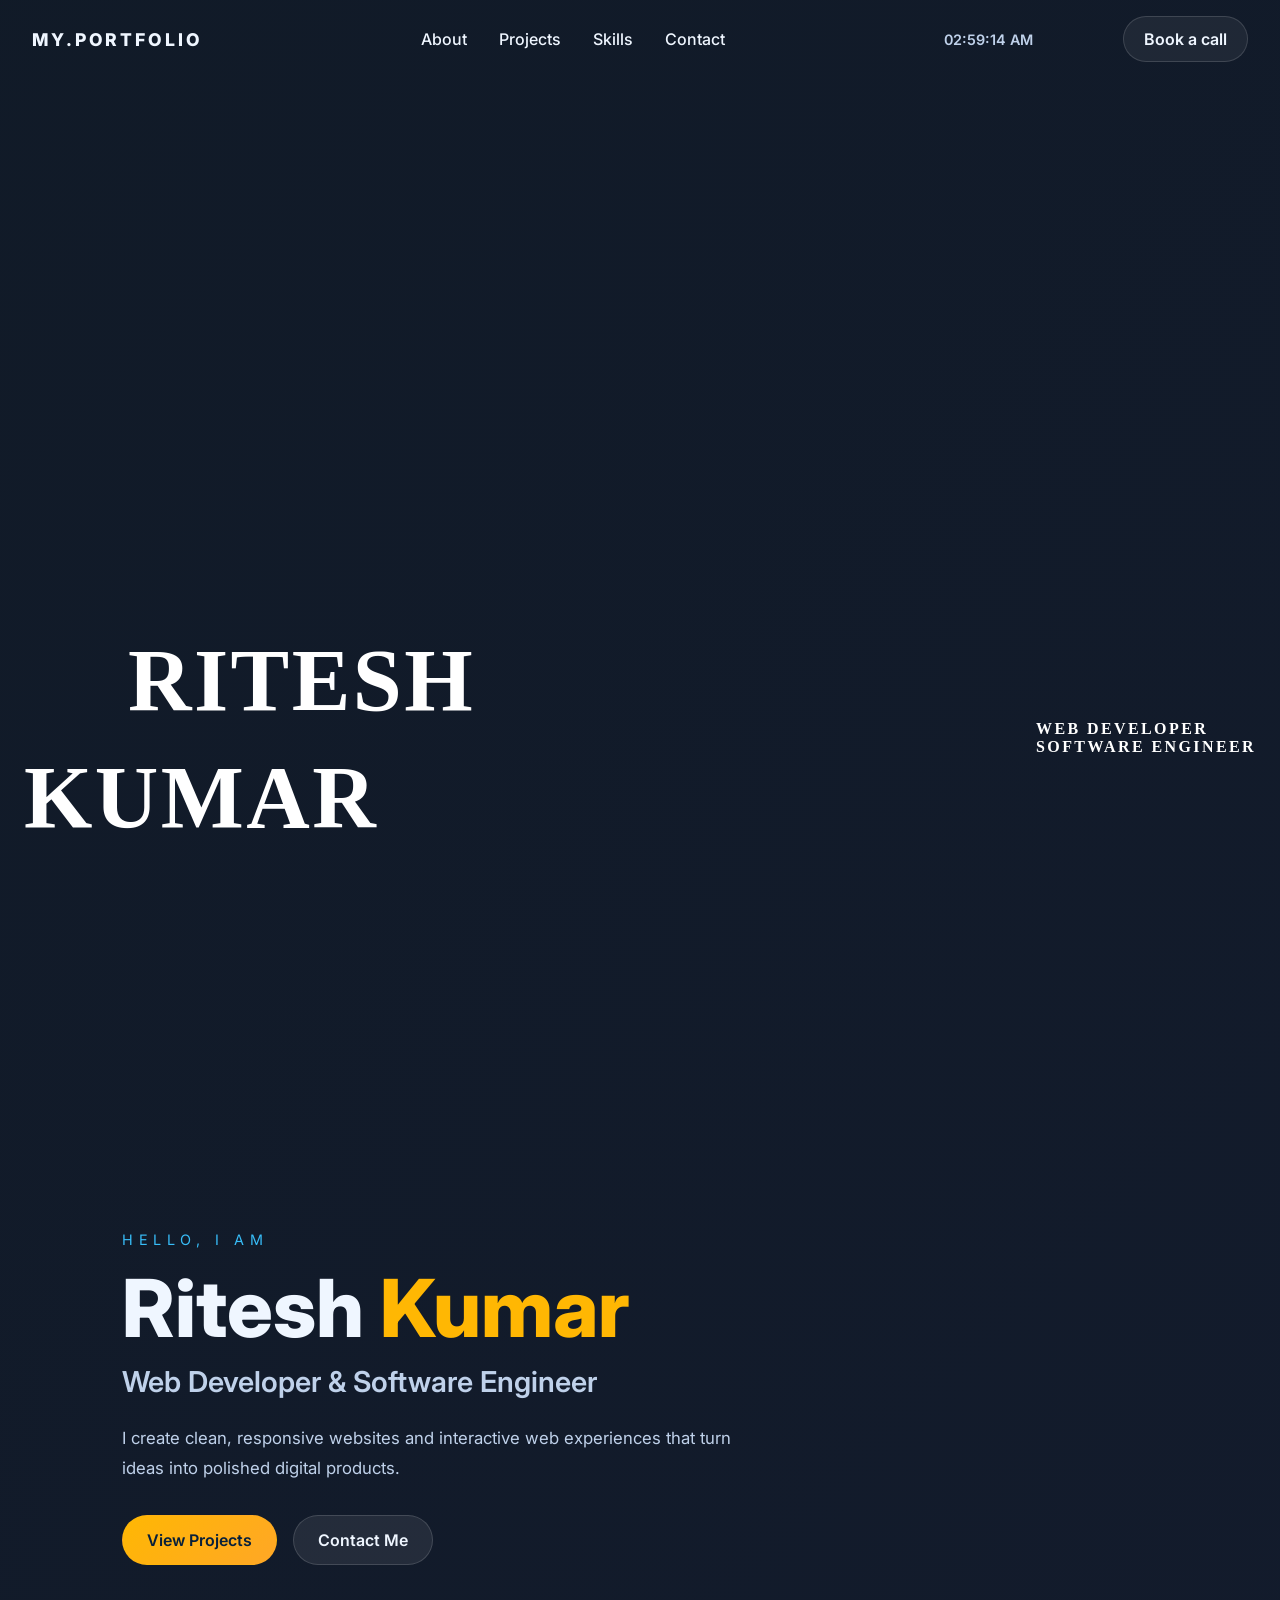
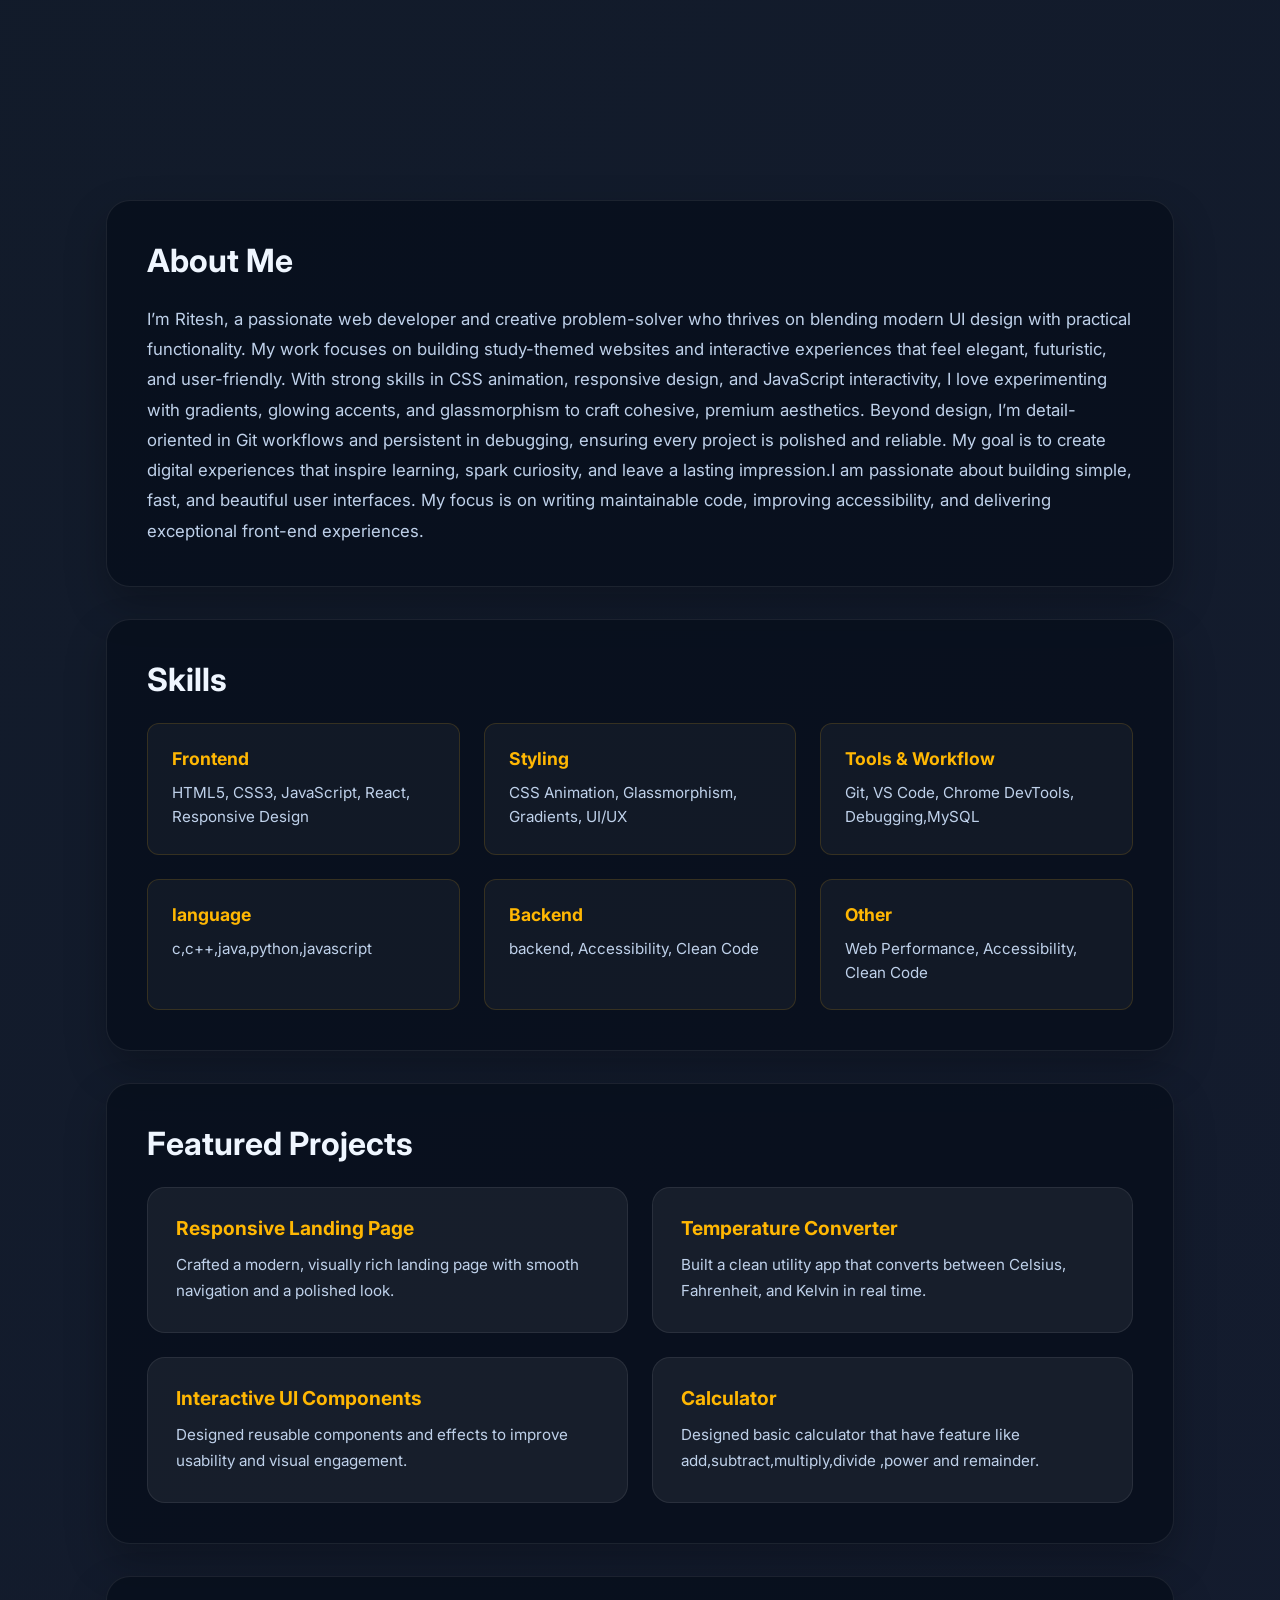
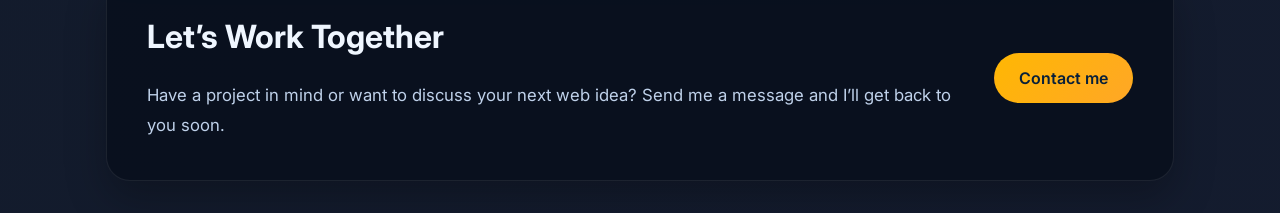
<file: portfolio/index.html>
<!DOCTYPE html>
<html lang="en">
<head>
    <meta charset="UTF-8">
    <meta name="viewport" content="width=device-width, initial-scale=1.0">
    <title>Ritesh Kumar | Portfolio</title>
    <link rel="stylesheet" href="style.css">
    <link rel="shortcut icon" href="https://res.cloudinary.com/db59t7kna/image/upload/v1781429152/WhatsApp_Image_2026-06-14_at_1.49.31_PM_lc0fey.jpg" type="image/x-icon">
    <link rel="preconnect" href="https://fonts.googleapis.com">
    <link rel="preconnect" href="https://fonts.gstatic.com" crossorigin>
    <link href="https://fonts.googleapis.com/css2?family=Inter:wght@400;500;600;700;800&display=swap" rel="stylesheet">
</head>
<body>
    <header class="hero-section">
        <nav class="nav-bar">
            <a class="logo" href="#">My.Portfolio</a>
            <div class="nav-center">
                <ul class="nav-links">
                    <li><a href="#about">About</a></li>
                    <li><a href="#projects">Projects</a></li>
                    <li><a href="#skills">Skills</a></li>
                    <li><a href="#contact">Contact</a></li>
                </ul>
            </div>
            <div class="time" aria-live="polite"></div>
            <a class="book-call" href="#contact">Book a call</a>
        </nav>
        <div class="vertical-text left a">RITESH</div>
        <div class="vertical-text left b">KUMAR</div>
        <div class="vertical-text right">Web Developer<br>software engineer</div>
    </header>
    <div class="hero-content container">
        <p class="eyebrow">Hello, I am</p>
        <h1 class="name">Ritesh <span>Kumar</span></h1>
        <h2 class="title">Web Developer &amp; Software Engineer</h2>
        <p class="intro">I create clean, responsive websites and interactive web experiences that turn ideas into polished digital products.</p>
        <div class="cta-group">
            <a class="btn primary" href="#projects">View Projects</a>
            <a class="btn secondary" href="#contact">Contact Me</a>
        </div>
    </div>

    <main class="container">
        <section id="about" class="panel">
            <h2>About Me</h2>
            <p>I’m Ritesh, a passionate web developer and creative problem-solver who thrives on blending modern UI design with practical functionality. My work focuses on building study-themed websites and interactive experiences that feel elegant, futuristic, and user-friendly. With strong skills in CSS animation, responsive design, and JavaScript interactivity, I love experimenting with gradients, glowing accents, and glassmorphism to craft cohesive, premium aesthetics. Beyond design, I’m detail-oriented in Git workflows and persistent in debugging, ensuring every project is polished and reliable. My goal is to create digital experiences that inspire learning, spark curiosity, and leave a lasting impression.I am passionate about building simple, fast, and beautiful user interfaces. My focus is on writing maintainable code, improving accessibility, and delivering exceptional front-end experiences.</p>
        </section>
        <section id="skills" class="panel">
            <h2>Skills</h2>
            <div class="skills-grid">
                <div class="skill-item">
                    <h4>Frontend</h4>
                    <p>HTML5, CSS3, JavaScript, React, Responsive Design</p>
                </div>
                <div class="skill-item">
                    <h4>Styling</h4>
                    <p>CSS Animation, Glassmorphism, Gradients, UI/UX</p>
                </div>
                <div class="skill-item">
                    <h4>Tools & Workflow</h4>
                    <p>Git, VS Code, Chrome DevTools, Debugging,MySQL</p>
                </div>
                <div class="skill-item">
                    <h4>language</h4>
                    <p>c,c++,java,python,javascript</p>
                </div>
                <div class="skill-item">
                    <h4>Backend</h4>
                    <p>backend, Accessibility, Clean Code</p>
                </div>
                <div class="skill-item">
                    <h4>Other</h4>
                    <p>Web Performance, Accessibility, Clean Code</p>
                </div>
            </div>
        </section>

        <section id="projects" class="panel">
            <h2>Featured Projects</h2>
            <div class="cards">
                <article class="card">
                    <h3>Responsive Landing Page</h3>
                    <p>Crafted a modern, visually rich landing page with smooth navigation and a polished look.</p>
                </article>
                <article class="card">
                    <h3>Temperature Converter</h3>
                    <p>Built a clean utility app that converts between Celsius, Fahrenheit, and Kelvin in real time.</p>
                </article>
                <article class="card">
                    <h3>Interactive UI Components</h3>
                    <p>Designed reusable components and effects to improve usability and visual engagement.</p>
                </article>
                <article class="card">
                    <h3>Calculator</h3>
                    <p>Designed basic calculator that have feature like add,subtract,multiply,divide ,power and remainder.</p>
                </article>
            </div>
        </section>

        <section id="contact" class="panel contact-panel">
            <div>
                <h2>Let’s Work Together</h2>
                <p>Have a project in mind or want to discuss your next web idea? Send me a message and I’ll get back to you soon.</p>
            </div>
            <a class="btn primary" href="mailto:riteshssc452@gmail.com">Contact me</a>
        </section>
    </main>

    <script src="script.js"></script>
</body>
</html>
</file>
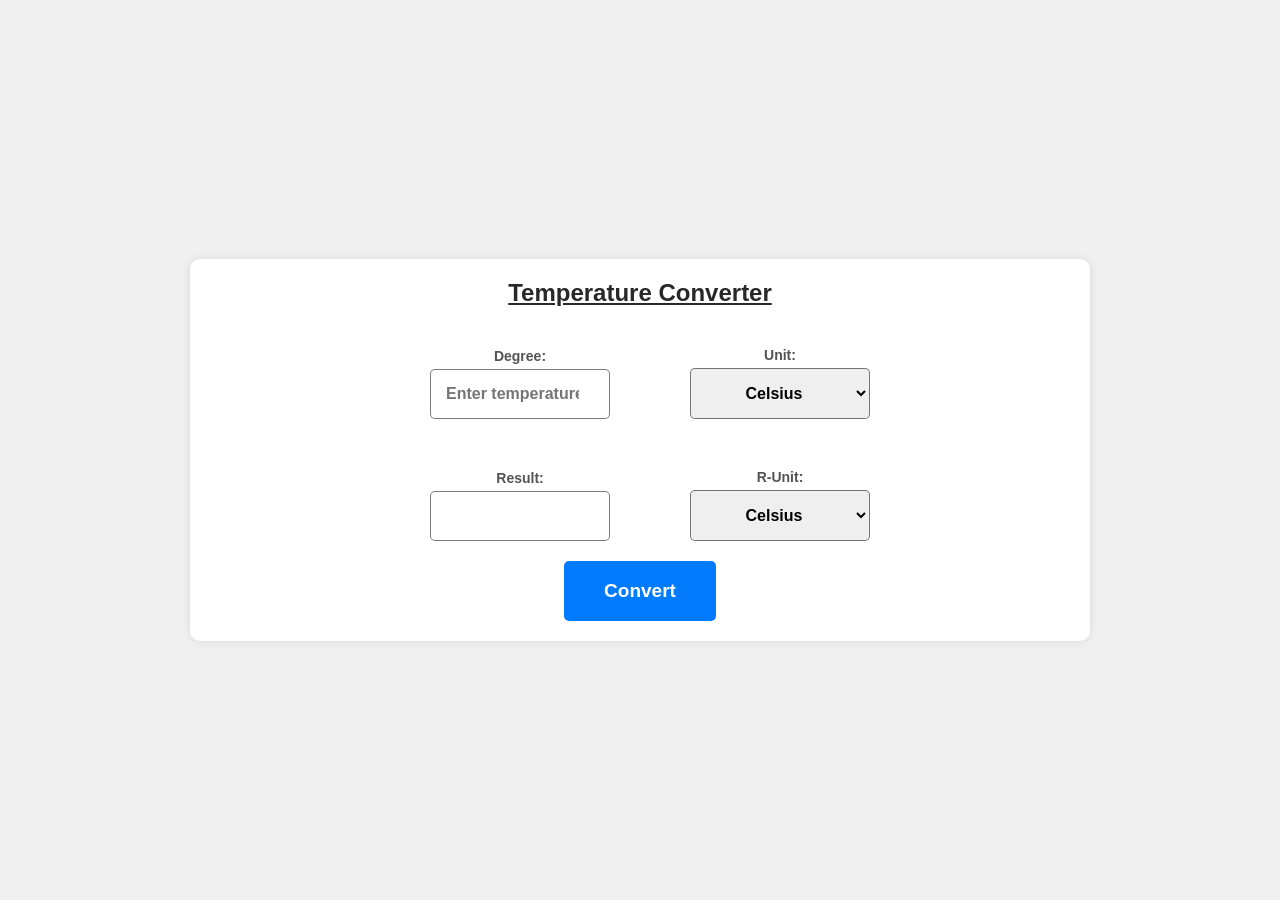
<file: Temperature converter/index.html>
<!DOCTYPE html>
<html lang="en">
<head>
    <meta charset="UTF-8">
    <meta name="viewport" content="width=device-width, initial-scale=1.0">
    <title>Temperature Converter</title>
    <link rel="stylesheet" href="style.css">
    
</head>
<body>
    <div class="container">
        <h1>Temperature Converter</h1>
        <div class="input">
            <div class="degree">
                <label for="degree">Degree:</label>
                <input type="number" id="degree" placeholder="Enter temperature">
            </div>
            <div class="unit">
                 <label for="unit">Unit:</label>
                <select id="unit">
                    <option value="celsius">Celsius</option>
                    <option value="fahrenheit">Fahrenheit</option>
                    <option value="kelvin">Kelvin</option>
                </select>
             </div>  
        </div>
        <div class="result">
            <div class="result-degree">
                <label for="result-degree">Result:</label>
                <input type="number" id="result-degree" readonly>
            </div>
            <div class="result-unit">
                <label for="result-unit">R-Unit:</label>
                <select id="result-unit">
                    <option value="celsius">Celsius</option>
                    <option value="fahrenheit">Fahrenheit</option>
                    <option value="kelvin">Kelvin</option>
                </select>
            </div>

        </div>


        <button id="convert" onclick="convertTemperature()">Convert</button>
    </div>
    <script src="script.js"></script>
</body>
</html>
</file>
<file: portfolio/style.css>
:root {
    --bg: #07111f;
    --panel: rgba(8, 15, 28, 0.84);
    --panel-border: rgba(255, 255, 255, 0.08);
    --text: #eff6ff;
    --muted: #bfd1ea;
    --accent: #ffb703;
    --accent-2: #38bdf8;
}

* {
    margin: 0;
    padding: 0;
    box-sizing: border-box;
}

html {
    scroll-behavior: smooth;
}

body {
    font-family: 'Inter', sans-serif;
    color: var(--text);
    background: linear-gradient(135deg, rgba(7, 17, 31, 0.96), rgba(15, 23, 42, 0.98)),
        center/cover no-repeat;
    min-height: 100vh;
    overflow-x: hidden;
}

.container {
    max-width: 1100px;
    margin: 0 auto;
    padding: 0 1rem;
    width: 100%;
}

/* Hero Section */
.hero-section {
    width: 100%;
    min-height: 100vh;
    background-image: url(https://res.cloudinary.com/db59t7kna/image/upload/v1781429152/WhatsApp_Image_2026-06-14_at_1.49.31_PM_lc0fey.jpg);
    background-repeat: no-repeat;
    background-size: cover;
    background-position: center;
    display: flex;
    flex-direction: column;
    justify-content: center;
}

/* Navigation Bar */
.nav-bar {
    display: flex;
    align-items: center;
    justify-content: space-between;
    /* gap: 0rem; */
    padding: 1rem 2rem;
    position: fixed;
    top: 0;
    left: 0;
    right: 0;
    width: 100%;
    z-index: 100;
    flex-wrap: wrap;
}

.logo {
    font-size: 1.1rem;
    font-weight: 800;
    letter-spacing: 0.18rem;
    text-transform: uppercase;
    text-decoration: none;
    color: var(--text);
    transition: color 0.3s ease;
    white-space: nowrap;
}

.logo:hover {
    color: var(--accent);
}

.nav-center {
    display: flex;
    align-items: center;
    gap: 2rem;
    flex: 1;
    justify-content: center;
}

.time {
    color: var(--muted);
    font-weight: 600;
    min-width: 120px;
    text-align: center;
    font-size: 0.9rem;
    padding-right: 90px;
}

.nav-links {
    display: flex;
    list-style: none;
    gap: 2rem;
}

.nav-links a {
    text-decoration: none;
    color: var(--text);
    transition: color 0.3s ease;
    font-weight: 500;
    position: relative;
}

.nav-links a:hover {
    color: var(--accent);
}

.nav-links a::after {
    content: '';
    position: absolute;
    bottom: -5px;
    left: 0;
    width: 0;
    height: 2px;
    background: var(--accent);
    transition: width 0.3s ease;
}

.nav-links a:hover::after {
    width: 100%;
}

.book-call {
    text-decoration: none;
    color: var(--text);
    padding: 0.75rem 1.25rem;
    border-radius: 999px;
    border: 1px solid rgba(255, 255, 255, 0.14);
    background: rgba(255, 255, 255, 0.06);
    transition: all 0.3s ease;
    white-space: nowrap;
    font-weight: 600;
}

.book-call:hover {
    background: var(--accent);
    color: #08203a;
    border-color: var(--accent);
}

/* Hero Content */
.hero-content {
    display: grid;
    align-content: center;
    min-height: 100vh;
    padding: 8rem 2rem 2rem;
    position: relative;
}

.vertical-text {
    position: absolute;
    font-weight: 800;
    letter-spacing: 0.15rem;
    text-transform: uppercase;
    text-orientation: mixed;
    font-family: Georgia, 'Times New Roman', Times, serif;
}

.vertical-text.left {
    font-size: 5.5rem;
    left: 1.5rem;
    color: white;
}
.vertical-text.left.a{
    top:70%;
    left: 10%;
}
.vertical-text.left.b{
    top: 83%;
}


.vertical-text.right {
    top: 80%;
    right: 1.5rem;
    color: white;
}

.eyebrow {
    color: var(--accent-2);
    text-transform: uppercase;
    letter-spacing: 0.35rem;
    font-size: 0.9rem;
    margin-bottom: 0.75rem;
}

.name {
    font-size: clamp(2.5rem, 8vw, 5rem);
    line-height: 1.2;
    margin-bottom: 0.5rem;
    text-transform: capitalize;
    font-weight: 800;
}

.name span {
    color: var(--accent);
}

.title {
    font-size: clamp(1.1rem, 4vw, 1.8rem);
    color: var(--muted);
    margin-bottom: 1.5rem;
    font-weight: 600;
}

.intro {
    max-width: 640px;
    color: var(--muted);
    line-height: 1.8;
    margin-bottom: 2rem;
    font-size: clamp(0.95rem, 2vw, 1.05rem);
}

/* Buttons */
.cta-group {
    display: flex;
    gap: 1rem;
    flex-wrap: wrap;
}

.btn {
    text-decoration: none;
    color: var(--text);
    padding: 0.875rem 1.5rem;
    border-radius: 999px;
    border: 1px solid rgba(255, 255, 255, 0.14);
    transition: all 0.3s ease;
    font-weight: 600;
    cursor: pointer;
    display: inline-block;
    text-align: center;
}

.btn.primary {
    background: linear-gradient(135deg, var(--accent), #ffa726);
    color: #08203a;
    border-color: transparent;
}

.btn.primary:hover {
    transform: translateY(-2px);
    box-shadow: 0 8px 20px rgba(255, 183, 3, 0.3);
}

.btn.secondary {
    background: rgba(255, 255, 255, 0.08);
}

.btn.secondary:hover {
    background: rgba(255, 183, 3, 0.15);
    border-color: var(--accent);
}

/* Main Content */
main {
    padding: 3rem 0;
}

.panel {
    background: var(--panel);
    border: 1px solid var(--panel-border);
    border-radius: 24px;
    padding: 2.5rem;
    margin-bottom: 2rem;
    box-shadow: 0 18px 40px rgba(0, 0, 0, 0.25);
    transition: all 0.3s ease;
}

.panel:hover {
    transform: translateY(-4px);
    box-shadow: 0 24px 50px rgba(0, 0, 0, 0.35);
    border-color: rgba(255, 183, 3, 0.2);
}

.panel h2 {
    font-size: clamp(1.5rem, 3vw, 2rem);
    margin-bottom: 1.5rem;
    color: var(--text);
}

.panel p {
    color: var(--muted);
    line-height: 1.8;
    font-size: clamp(0.95rem, 1.5vw, 1.05rem);
}

/* Skills Section */
.skills-grid {
    display: grid;
    grid-template-columns: repeat(auto-fit, minmax(250px, 1fr));
    gap: 1.5rem;
}

.skill-item {
    background: rgba(255, 255, 255, 0.04);
    border: 1px solid rgba(255, 183, 3, 0.15);
    border-radius: 12px;
    padding: 1.5rem;
    transition: all 0.3s ease;
}

.skill-item:hover {
    background: rgba(255, 183, 3, 0.08);
    border-color: rgba(255, 183, 3, 0.3);
    transform: translateY(-3px);
}

.skill-item h4 {
    color: var(--accent);
    margin-bottom: 0.75rem;
    font-size: 1.1rem;
}

.skill-item p {
    color: var(--muted);
    font-size: 0.95rem;
    line-height: 1.6;
}

/* Cards Grid */
.cards {
    display: grid;
    grid-template-columns: repeat(auto-fit, minmax(320px, 1fr));
    gap: 1.5rem;
}

.card {
    background: rgba(255, 255, 255, 0.06);
    border: 1px solid rgba(255, 255, 255, 0.08);
    border-radius: 18px;
    padding: 1.75rem;
    transition: all 0.3s ease;
    cursor: pointer;
}

.card:hover {
    background: rgba(255, 183, 3, 0.08);
    border-color: rgba(255, 183, 3, 0.3);
    transform: translateY(-6px);
    box-shadow: 0 12px 30px rgba(255, 183, 3, 0.2);
}

.card h3 {
    margin-bottom: 0.75rem;
    color: var(--accent);
    font-size: 1.2rem;
}

.card p {
    color: var(--muted);
    line-height: 1.7;
    font-size: 0.95rem;
}

/* Contact Panel */
.contact-panel {
    display: flex;
    justify-content: space-between;
    align-items: center;
    gap: 2rem;
}

.contact-panel div {
    flex: 1;
}

/* Responsive Tablets */
@media (max-width: 900px) {
    .nav-bar {
        gap: 1.5rem;
    }

    .nav-center {
        /* flex-direction: column; */
        gap: 1rem;
        order: 3;
        width: 100%;
    }

    .nav-links {
        gap: 1rem;
        flex-wrap: wrap;
        justify-content: center;
    }

    .panel {
        padding: 1.75rem;
    }

    .contact-panel {
        flex-direction: column;
        align-items: flex-start;
    }

    .hero-content {
        padding: 2rem 1rem;
    }
}

/* Responsive Mobile */
@media (max-width: 640px) {
    .nav-bar {
        padding: 1rem;
        gap: 0.75rem;
    }

    .logo {
        order: 1;
        font-size: 1rem;
    }

    .nav-center {
        order: 3;
        width: 100%;
        /* flex-direction: column; */
        gap: 0.75rem;
    }

    .nav-links {
        gap: 0.75rem;
        justify-content: flex-start;
    }

    .nav-links a {
        font-size: 0.9rem;
    }

    .time {
        min-width: auto;
        font-size: 0.85rem;
    }

    .book-call {
        order: 2;
        padding: 0.6rem 1rem;
        font-size: 0.9rem;
    }

    .hero-section {
        min-height: 50vh;
    }

    .hero-content {
        min-height: auto;
        padding: 1.5rem 1rem;
    }

    .name {
        font-size: 2rem;
    }

    .title {
        font-size: 1rem;
    }

    .intro {
        font-size: 0.9rem;
        margin-bottom: 1.25rem;
    }

    .cta-group {
        gap: 0.75rem;
    }

    .btn {
        padding: 0.75rem 1.25rem;
        font-size: 0.9rem;
    }

    .panel {
        padding: 1.25rem;
        margin-bottom: 1.25rem;
        border-radius: 16px;
    }

    .panel h2 {
        font-size: 1.3rem;
        margin-bottom: 1rem;
    }

    .panel p {
        font-size: 0.9rem;
    }

    .skills-grid {
        grid-template-columns: 1fr;
        gap: 1rem;
    }

    .skill-item {
        padding: 1.25rem;
    }

    .cards {
        grid-template-columns: 1fr;
        gap: 1rem;
    }

    .card {
        padding: 1.25rem;
    }

    .contact-panel {
        gap: 1rem;
    }

    .contact-panel div {
        width: 100%;
    }

    .contact-panel .btn {
        width: 100%;
    }

    .vertical-text {
        display: none;
    }
}

/* Very Small Screens */
@media (max-width: 380px) {
    .nav-bar {
        padding: 0.75rem;
        gap: 0.5rem;
    }

    .logo {
        font-size: 0.9rem;
    }

    .nav-links {
        gap: 0.5rem;
        /* flex-direction: column; */
    }

    .nav-links a {
        font-size: 0.8rem;
    }

    .book-call {
        padding: 0.5rem 0.75rem;
        font-size: 0.8rem;
    }

    .name {
        font-size: 1.5rem;
    }

    .title {
        font-size: 0.9rem;
    }

    .intro {
        font-size: 0.85rem;
    }

    .panel h2 {
        font-size: 1.1rem;
    }
}
</file>
<file: Temperature converter/style.css>
*{
    margin: 0;
    padding: 0;
    box-sizing: border-box;
    font-family: 'Segoe UI', Tahoma, Geneva, Verdana, sans-serif;
}
h1{
    font-size: 24px;
    font-weight: bold;
    color: #000000d7;
    margin-bottom: 20px;
    text-decoration: underline;
}
body{
    display: flex;
    justify-content: center;
    align-items: center;
    height: 100vh;
    background-color: #f0f0f0;
}
.container{
    background-color: #fff;
    height: auto;
    width: 100vh;
    padding: 20px;
    border-radius: 10px;
    box-shadow: 0 0 10px rgba(0,0,0,0.1);
    text-align: center;
}
.input{
    display: flex;
    justify-content: center;
    align-items: center;
    margin: 10px 0 0 0;
    gap: 60px;
}
.degree,.result-degree{
    display: flex;
    flex-direction: column;
    margin: 0 20px;
    gap: 5px;
}
.result{
    display: flex;
    justify-content: center;
    align-items: center;
    margin: 10px 0 0 0;
    gap: 60px;
}
.unit,.result-unit{
    display: flex;
    flex-direction: column;
    justify-content: center;
    align-items: center;
    margin: 20px 0px;
    gap: 5px;
}
input,select{
    padding: 15px;
    width: 180px;
    border: 1px solid #00000084;
    border-radius: 5px;
    font-weight: bold;
    font-size: 16px;
    text-align: center;
}
option{
    background-color: #b1c5db;
}
option:hover{
    background-color: #007BFF;
    color: #fff;
}
#convert{
    padding: 15px 40px;
    background-color: #007BFF;
    color: #fff;
    border: none;
    border-radius: 5px;
    font-size: 19px;
    text-align: center;
    cursor: pointer;
    font-weight: bold;
    line-height: 30px;
}
label{
    font-size: 14px;
    font-weight: bold;
    color: #333333d7;
}
@media screen and (max-width: 900px) {
    .container{
        width: 90vw;
    }
    .input{
        gap: 20px;
    }
    .result{
        gap: 20px;
    }
    input,select{
        width: 130px;
    }
    #convert{
        margin-top: 20px;
    }
}
</file>
